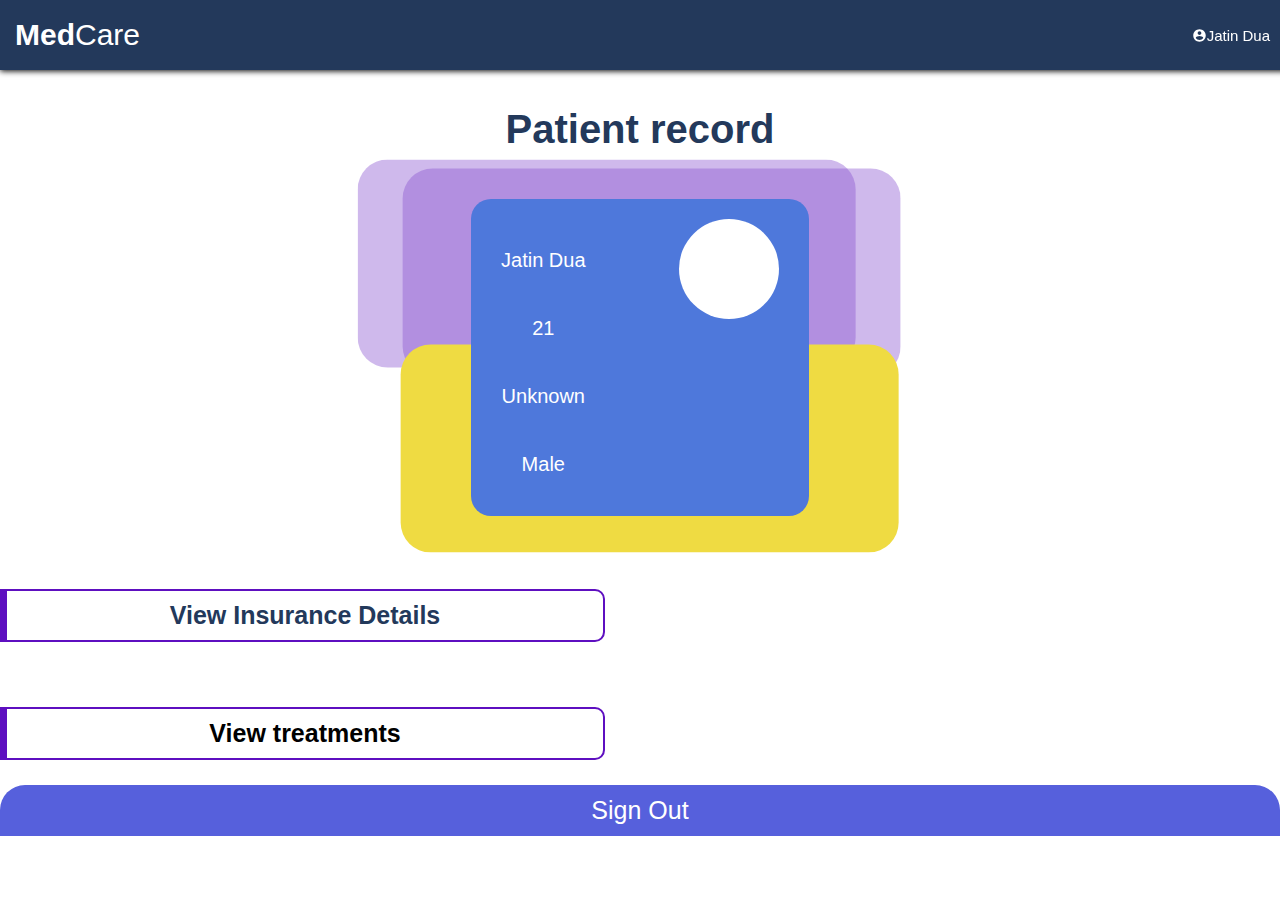
<file: index/index.html>
<!DOCTYPE html>
<html lang="en">

<head>
    <meta charset="UTF-8">
    <meta http-equiv="X-UA-Compatible" content="IE=edge">
    <meta name="viewport" content="width=device-width, initial-scale=1.0">
    <title>MedCare</title>
    <link rel="stylesheet" href="./style.css">
</head>

<body>
    <div id="root">
        <div class="App">
            <div>
                <div class="appbar">
                    <div class="slider">
                        <a href="doctor.html" class="home"><b>Med</b>Care</a>
                    </div>
                    <div class="appbar-user">
                        <span class="material" aria-hidden="true">
                            <svg class="MuiSvgIcon-root" focusable="false" viewBox="0 0 24 24" aria-hidden="true">
                                <path
                                    d="M12 2C6.48 2 2 6.48 2 12s4.48 10 10 10 10-4.48 10-10S17.52 2 12 2zm0 3c1.66 0 3 1.34 3 3s-1.34 3-3 3-3-1.34-3-3 1.34-3 3-3zm0 14.2c-2.5 0-4.71-1.28-6-3.22.03-1.99 4-3.08 6-3.08 1.99 0 5.97 1.09 6 3.08-1.29 1.94-3.5 3.22-6 3.22z">
                                </path>
                            </svg>
                        </span>
                        <p>Jatin Dua</p>
                    </div>
                </div>
            </div>
            <div id="container">

                <div id="title">
                    <h1>Patient record</h1>
                </div>
                <div id="card">
                    <div id="bg">
                        <svg width="543" height="393" viewBox="0 0 543 393" fill="none"
                            xmlns="http://www.w3.org/2000/svg">
                            <rect x="45" y="9" width="498" height="208" rx="30" fill="#8650D0" fill-opacity="0.4" />
                            <rect width="498" height="208" rx="30" fill="#8650D0" fill-opacity="0.4" />
                            <rect x="43" y="185" width="498" height="208" rx="30" fill="#EFDB42" />
                        </svg>
                    </div>
                    <div id="infoDiv">
                        <div id="circle"></div>
                        <div id="info">
                            <p>Jatin Dua</p>
                            <p>21</p>
                            <p>Unknown</p>
                            <p>Male</p>                     
                        </div>
                    </div>
                </div>
            </div>
                <div id="details">
                    <!-- <p>Birth certificate</p> -->
                    <p>View Insurance Details</p>
                    <p><a href="treatment.html" id="tra">View treatments</a></p>
                </div>
                <div id="insureBtn">
                    <button><a href="homepage.html">Sign Out</a></button>
                </div>
        </div>
</body>

</html>
</file>
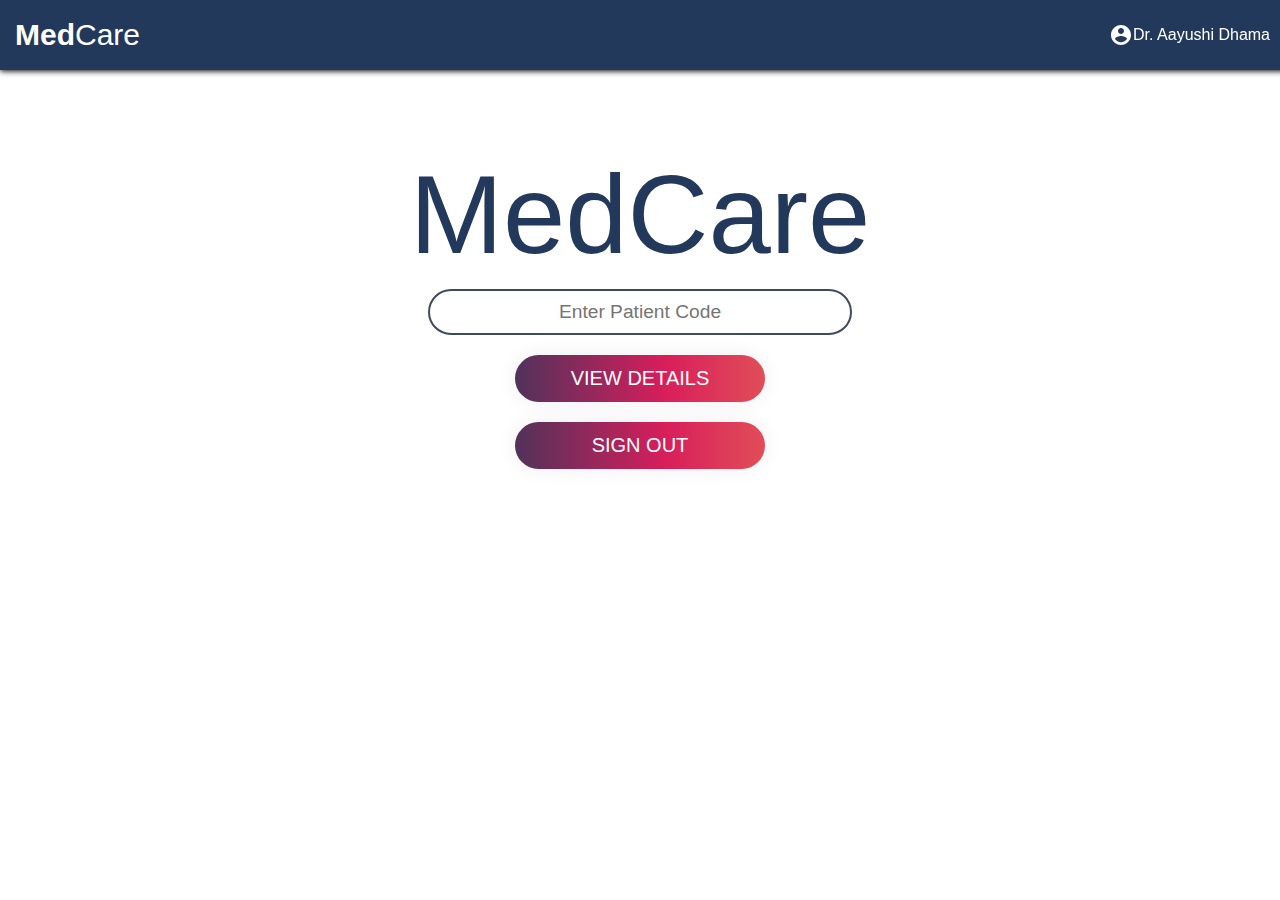
<file: Doctor/doctor.html>
<!DOCTYPE html>
<html lang="en">

<head>
    <meta charset="UTF-8">
    <meta http-equiv="X-UA-Compatible" content="IE=edge">
    <meta name="viewport" content="width=device-width, initial-scale=1.0">
    <link rel="stylesheet" href="doctor.css">
    <title>MedCare</title>
</head>

<body>
    <div id="root">
        <div class="App">
            <div>
                <div class="appbar">
                    <div class="slider">
                        <a href="doctor.html" class="home"><b>Med</b>Care</a>
                    </div>
                    <div class="appbar-user">
                        <span class="material" aria-hidden="true">
                            <svg class="MuiSvgIcon-root" focusable="false" viewBox="0 0 24 24" aria-hidden="true">
                                <path
                                    d="M12 2C6.48 2 2 6.48 2 12s4.48 10 10 10 10-4.48 10-10S17.52 2 12 2zm0 3c1.66 0 3 1.34 3 3s-1.34 3-3 3-3-1.34-3-3 1.34-3 3-3zm0 14.2c-2.5 0-4.71-1.28-6-3.22.03-1.99 4-3.08 6-3.08 1.99 0 5.97 1.09 6 3.08-1.29 1.94-3.5 3.22-6 3.22z">
                                </path>
                            </svg>
                        </span>
                        <p>Dr. Aayushi Dhama</p>
                    </div>
                </div>
            </div>
            <div id="join-quiz">
                <div id="join-quiz-div">
                    <div id="logo-name"><b>Med</b>Care</div>
                    <form action="treatment.html" target="_blank" >
                        <input id="q-code" type="text" placeholder="Enter Patient Code" value="" required>
                        <br>
                        <input type="submit" value="View Details">
                        <br>
                        <button class="join-button"><a href="homepage.html">Sign Out</a></button>
                        <!-- <button class="join-button"><a href="treatment.html">View Details</a></button> -->
                    </form>
                        
                </div>
            </div>
        </div>
    </div>
</body>

</html>
</file>
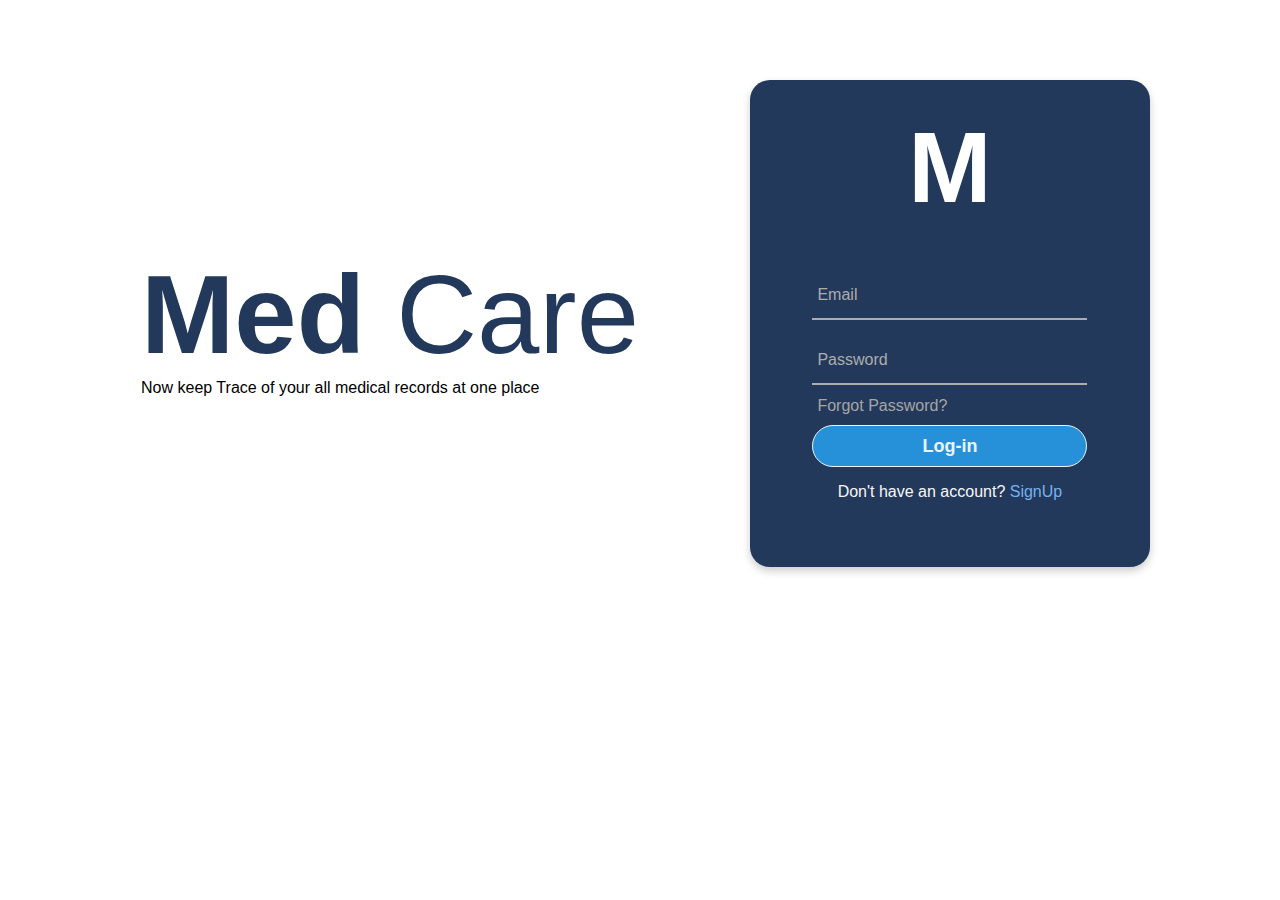
<file: homepage/homepage.html>
<!DOCTYPE html>
<html lang="en">

<head>
    <meta charset="UTF-8">
    <meta http-equiv="X-UA-Compatible" content="IE=edge">
    <meta name="viewport" content="width=device-width, initial-scale=1.0">
    <link rel="stylesheet" href="home.css">
    <title>MedCare</title>
</head>

<body>
    <div class="App">
        <div id="home">
            <div id="logo">
                <div id="logo-name">
                    <b>Med</b>
                    Care
                </div>
                <div id="description">
                    Now keep Trace of your all medical records at one place
                </div>
            </div>
            <div id="login-card">
                <label class="login-label"><b>M</b></label>
                <form method="post" action="doctor.html">
                    <div class="txt_feild">
                        <div class="txt_field">
                            <input type="text" required>
                            <span></span>
                            <label>Email</label>
                        </div>
                        <div class="txt_field">
                            <input type="password" required>
                            <span></span>
                            <label>Password</label>
                        </div>
                        <div class="pass">Forgot Password?</div>
                        <input type="submit" value="Log-in">
                        <div class="signup_link">
                            Don't have an account? <a href="signup.html">SignUp</a>
                        </div>
                </form>
            </div>
        </div>

    </div>
</body>

</html>
</file>
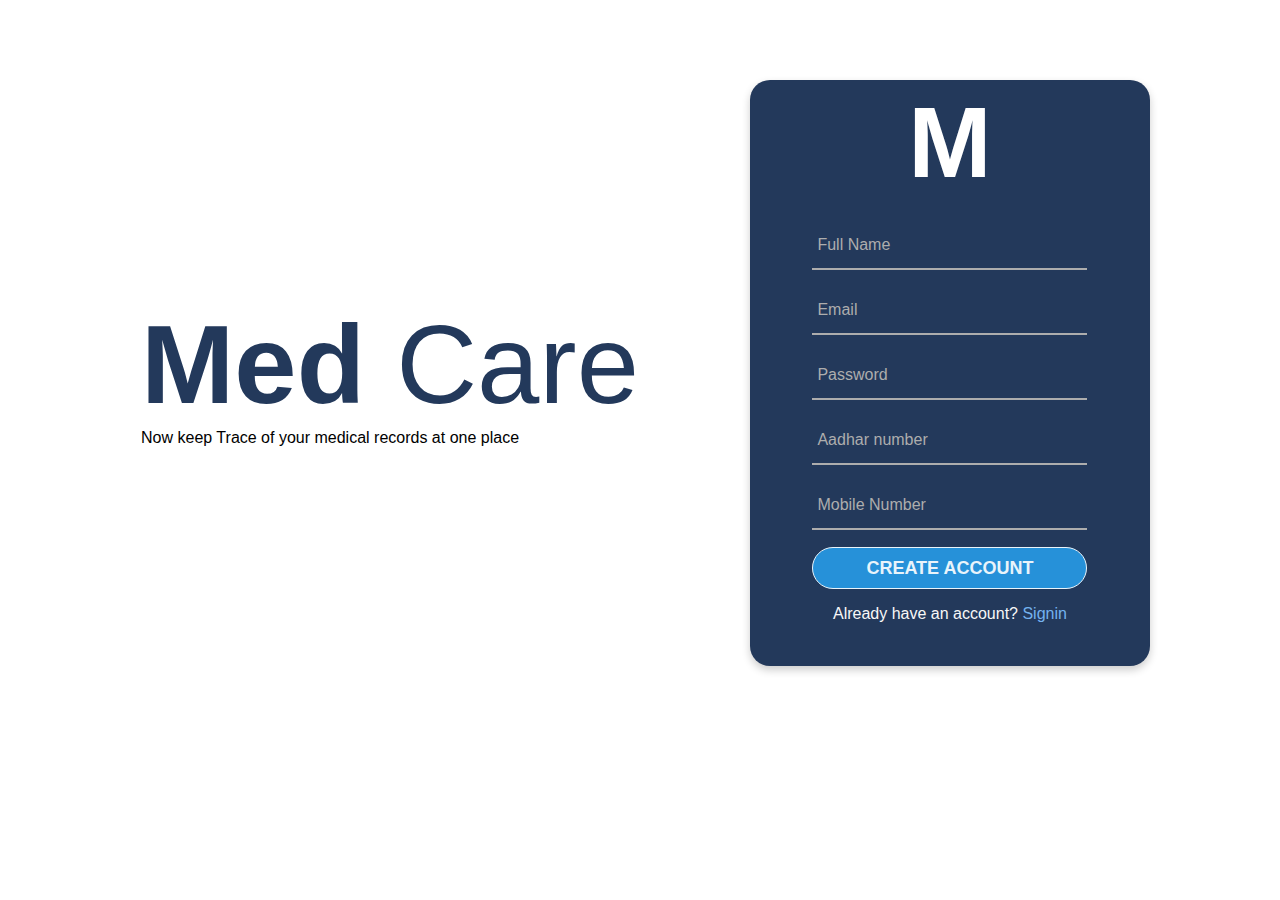
<file: Signup/signup.html>
<!DOCTYPE html>
<html lang="en">

<head>
    <meta charset="UTF-8">
    <meta http-equiv="X-UA-Compatible" content="IE=edge">
    <meta name="viewport" content="width=device-width, initial-scale=1.0">
    <link rel="stylesheet" href="signup.css">
    <title>MedCare</title>
</head>

<body>
    <div class="App">
        <div id="home">
            <div id="logo">
                <div id="logo-name">
                    <b>Med</b>
                    Care
                </div>
                <div id="description">
                    Now keep Trace of your medical records at one place
                </div>
            </div>
            <div id="login-card">
                <label class="login-label"><b>M</b></label>
                <form method="post" action="homepage.html">
                    <div class="txt_field">
                        <input type="text" required>
                        <span></span>
                        <label>Full Name</label>
                      </div>
                      <div class="txt_field">
                        <input type="text" required>
                        <span></span>
                        <label>Email</label>
                      </div>
                      <div class="txt_field">
                        <input type="password" required>
                        <span></span>
                        <label>Password</label>
                      </div>
                      <div class="txt_field">
                        <input type="text" required>
                        <span></span>
                        <label>Aadhar number</label>
                      </div>
                      <div class="txt_field">
                        <input type="text" required>
                        <span></span>
                        <label>Mobile Number</label>
                      </div>
                      <!-- <div class="pass">Forgot Password?</div> -->
                      <input type="submit" value="CREATE ACCOUNT">
                      <div class="signup_link">
                        Already have an account? <a href="homepage.html">Signin</a>
                      </div>
                </form>
            </div>
        </div>

    </div>
</body>

</html>
</file>
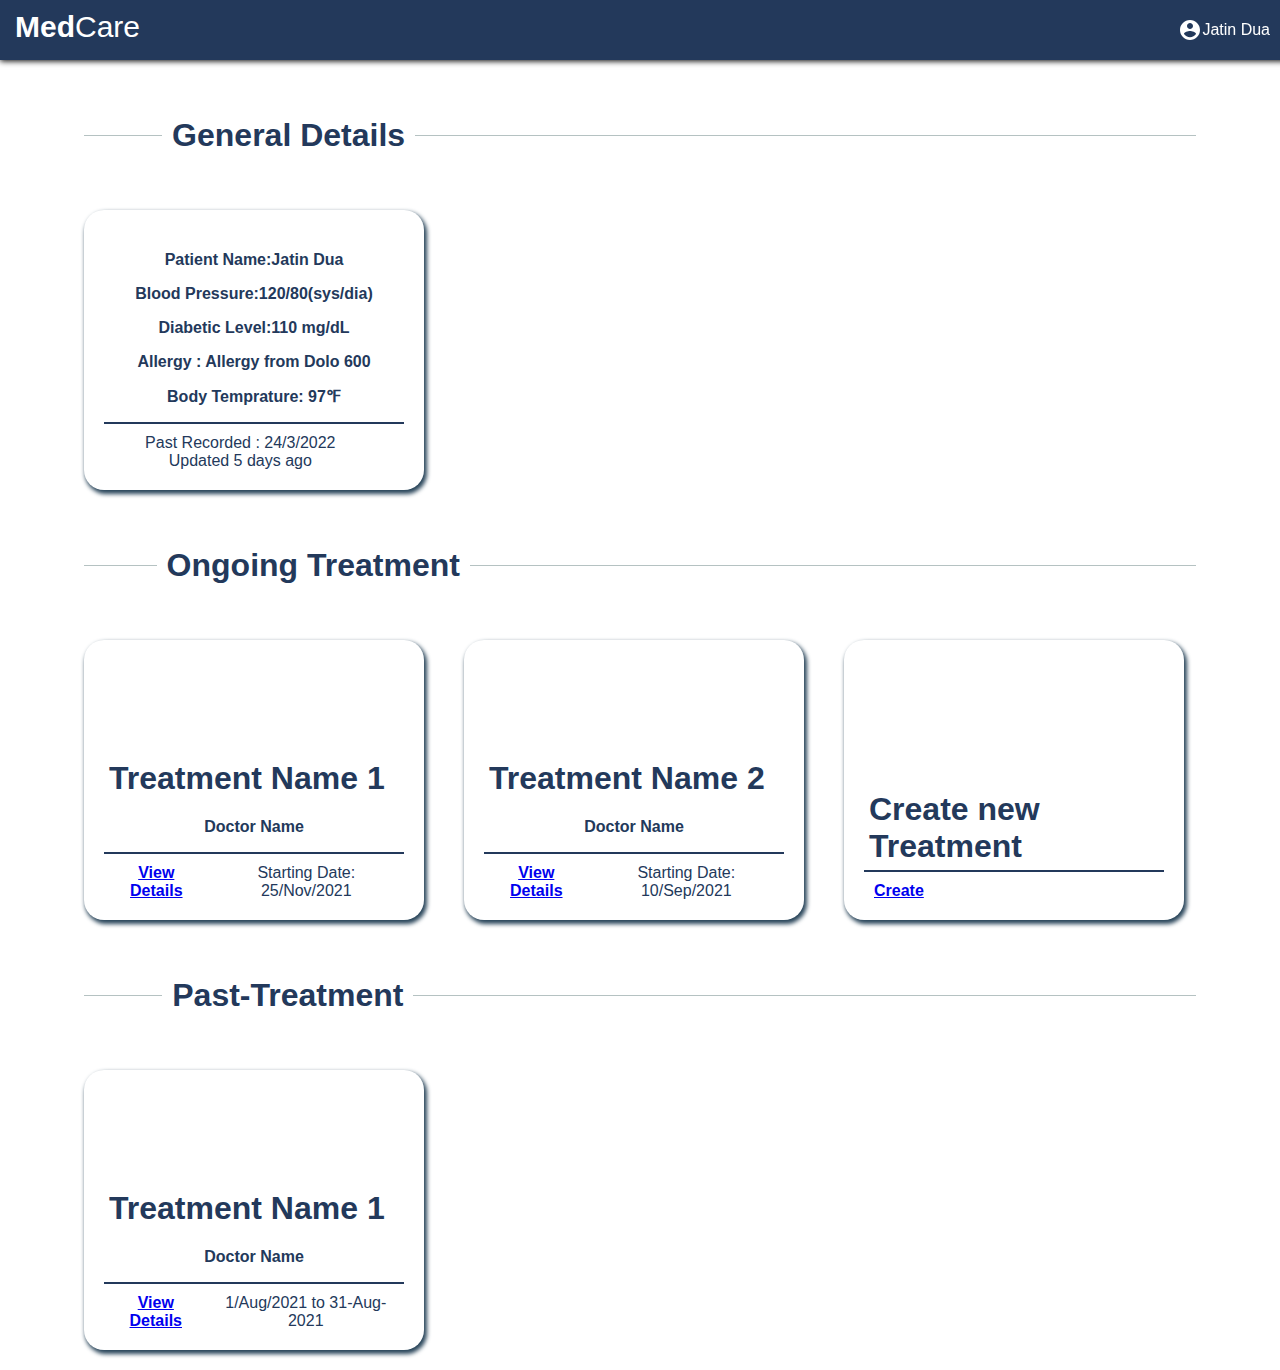
<file: treatment/treatment.html>
<!DOCTYPE html>
<html lang="en">

<head>
    <meta charset="UTF-8">
    <meta http-equiv="X-UA-Compatible" content="IE=edge">
    <meta name="viewport" content="width=device-width, initial-scale=1.0">
    <link rel="stylesheet" href="treatment.css">
    <title>MedCare</title>
</head>

<body>
    <div id="root">
        <div class="App">
            <div>
                <div class="appbar">
                    <div class="slider">
                        <a href="" class="home"><b>Med</b>Care</a>
                    </div>
                    <div class="appbar-user">
                        <span class="material" aria-hidden="true">
                            <svg class="MuiSvgIcon-root" focusable="false" viewBox="0 0 24 24" aria-hidden="true">
                                <path
                                    d="M12 2C6.48 2 2 6.48 2 12s4.48 10 10 10 10-4.48 10-10S17.52 2 12 2zm0 3c1.66 0 3 1.34 3 3s-1.34 3-3 3-3-1.34-3-3 1.34-3 3-3zm0 14.2c-2.5 0-4.71-1.28-6-3.22.03-1.99 4-3.08 6-3.08 1.99 0 5.97 1.09 6 3.08-1.29 1.94-3.5 3.22-6 3.22z">
                                </path>
                            </svg>
                        </span>
                        <p>Jatin Dua</p>
                    </div>
                </div>
            </div>
            <div class="dash-body">
                <div class="quizzes">
                    <div class="heading">
                        <div class="line-left"></div>
                        <h2>General Details</h2>
                        <div class="line"></div>
                    </div>
                    <div class="card-holder">
                        <div class="quiz-card">
                            <div>
                                <p class="card-code">Patient Name:Jatin Dua</p>
                                <p class="card-code">Blood Pressure:120/80(sys/dia)</p>
                                <p class="card-code">Diabetic Level:110 mg/dL</p>
                                <p class="card-code">Allergy :  Allergy from Dolo 600</p>
                                <p class="card-code">Body Temprature: 97&#8457; </p>
                            </div>
                            <div id="horizontal-line"></div>
                            <div id="row">
                                <!-- <div id="responses">
                                    <a href="/responses/61cde23136fbca0004eaced6" style="font-weight: bold;">View
                                        Details</a>
                                </div> -->
                                <div id="questions">&nbsp; &nbsp;&nbsp;&nbsp;&nbsp; Past Recorded : 24/3/2022 <br> &nbsp; &nbsp;&nbsp;&nbsp;&nbsp; Updated 5 days ago</div>
                            </div>

                        </div>

                    </div>
                </div>

                <div class="quizzes">
                    <div class="heading">
                        <div class="line-left"></div>
                        <h2>Ongoing Treatment </h2>
                        <div class="line"></div>
                    </div>
                    <div class="card-holder">
                        <div class="quiz-card">
                            <div>
                                <h1 id="created-quiz-title">Treatment Name 1</h1>
                                <p class="card-code">Doctor Name</p>
                            </div>
                            <div id="horizontal-line"></div>
                            <div id="row">
                                <div id="responses">
                                    <a href="/responses/61cde23136fbca0004eaced6" style="font-weight: bold;">View
                                        Details</a>
                                </div>
                                <div id="questions">Starting Date: 25/Nov/2021</div>
                            </div>
                        </div>
                        <div class="quiz-card">
                            <div>
                                <h1 id="created-quiz-title">Treatment Name 2</h1>
                                <p class="card-code">Doctor Name</p>
                            </div>
                            <div id="horizontal-line"></div>
                            <div id="row">
                                <div id="responses">
                                    <a href="/responses/61cde2f536fbca0004eaced7" style="font-weight: bold;">View
                                        Details</a>
                                </div>
                                <div id="questions">Starting Date: 10/Sep/2021</div>
                            </div>
                        </div>
                        <div class="quiz-card">
                            <div>
                                <h1 id="created-quiz-title">Create new Treatment</h1>

                            </div>
                            <div id="horizontal-line"></div>
                            <div id="row">
                                <div id="responses">
                                    <a href="/responses/61cde23136fbca0004eaced6" style="font-weight: bold;">Create</a>
                                </div>
                                <!-- <div id="questions">Starting Date: 25/Nov/2021</div> -->
                            </div>
                        </div>
                    </div>
                </div>
                <div class="quizzes">
                    <div class="heading">
                        <div class="line-left"></div>
                        <h2>Past-Treatment</h2>
                        <div class="line"></div>
                    </div>
                    <div class="card-holder">
                        <div class="quiz-card">
                            <div>
                                <h1 id="created-quiz-title">Treatment Name 1</h1>
                                <p class="card-code">Doctor Name</p>
                            </div>
                            <div id="horizontal-line"></div>
                            <div id="row">
                                <div id="responses">
                                    <a href="/responses/61cde23136fbca0004eaced6" style="font-weight: bold;">View
                                        Details</a>
                                </div>
                                <div id="questions">1/Aug/2021 to 31-Aug-2021</div>
                            </div>

                        </div>

                    </div>
                </div>
            </div>
        </div>
</body>

</html>
</file>
<file: index/style.css>
html{
    font-size: 62.5%;
}
:root {
    --dark-shadow: #29455a;
    --light-shadow: #b5c2c2;
    --primary: #fff;
    --secondary: #23395b;
    --accent-pink: #d81e5b;
    --accent-mustard: #f7c550;
    --gradient: linear-gradient(90deg,var(--secondary) -10%,var(--accent-pink) 30%,var(--accent-mustard));
    --glass-gradient: linear-gradient(to right bottom,rgba(14,22,36,0.2),rgba(216,30,91,0.2),rgba(97,77,31,0.2));
}
body {
    margin: 0;
    font-family: -apple-system,BlinkMacSystemFont,"Segoe UI","Roboto","Oxygen","Ubuntu","Cantarell","Fira Sans","Droid Sans","Helvetica Neue",sans-serif;
    -webkit-font-smoothing: antialiased;
    -moz-osx-font-smoothing: grayscale;
}
div{
    display: block;
}
.App {
    text-align: center;
    align-items: center;
    overflow: hidden;
    color: var(--secondary);
    font-family: "Nanum Gothic",sans-serif;
}
.appbar, .slider {
    z-index: 9;
    display: flex;
    background-color: var(--secondary);
}
.appbar {
    position: fixed;
    width: 100%;
    color: #ffff;
    padding: 0 15px 0 5px;
    justify-content: space-between;
    box-shadow: 0 1px 6px #000;
    font-size: 100%;
}
.home, .home b {
    font-size: 30px;
}
.home {
    text-align: center;
    font-style: normal;
    padding: 10px;
    color: var(--primary);
    text-decoration: none;
}
.slider {
    height: 70px;
    justify-content: center;
    align-items: center;
}
.appbar-user {
    display: flex;
    justify-content: space-between;
    align-items: center;
    padding: 5px;
    margin: 0 10px;
    font-size: 15px;
}
.material{
    width: 1em;
    height: 1em;
    overflow: hidden;
    font-size: 1.5rem;
    flex-shrink: 0;
    user-select: none;
}
.MuiSvgIcon-root {
    fill: currentColor;
    width: 1em;
    height: 1em;
    display: inline-block;
    font-size: 1.5rem;
    transition: fill 200ms cubic-bezier(0.4, 0, 0.2, 1) 0ms;
    flex-shrink: 0;
    user-select: none;
}
svg:not(:root) {
    overflow: hidden;
}
#logo-name {
    color: var(--secondary);
    font-size: 7rem;
    text-align: left;
    font-weight: 400;
    font-family: -apple-system,BlinkMacSystemFont,"Segoe UI",Roboto,Oxygen,Ubuntu,Cantarell,"Open Sans","Helvetica Neue",sans-serif;
}
#q-code {
    width: 400px;
    margin: 10px;
    padding: 10px;
    text-align: center;
    font-size: larger;
    border-radius: 50px;
    transition: width .8s ease-in-out;
    border: 2px solid #404a5e;
}
a{
    color: white;
}
#container
{
    display: flex;
    justify-content: center;
    /* align-items: center; */
    box-sizing: border-box;
    /* margin: 30px 0; */
    flex-direction: column;
    align-items: center;
    padding: 10px 95px 48px;
}
#title{
    font-size: 2.5rem;
    margin-top: 7rem;
    margin-bottom: 2rem;
}
#insureBtn button{
    outline: none;
    border: none;
    font-size: 3.75rem;
    width: 70%;
    color: #fff;
    background:#5660DC;
}
#insureBtn{
    background: #5660DC;
    padding: 2.5rem 1rem;
    display: grid;
    justify-items: center;
    border-top-left-radius: 3rem;
    border-top-right-radius: 3rem;
}
#details p{
    font-size:3.5rem;
    font-weight: 700;
    border-top-right-radius: 2rem;
    border-bottom-right-radius: 2rem;
    padding: 2rem;
    width: 90%;
    text-align: center;
    border: .25rem solid #5E0FC0;
    border-left: 1rem solid #5E0FC0;
}
#details{
    width: 100%;
    display: grid;
    gap: 2rem;
}
#info p{
    font-size: 3rem;
    color: #fff;
}
#info{
    padding-top: 2rem;
    display: grid;
    gap: .5rem;
}
#infoDiv{
    background: #4E78DB;
    display: flex;
    flex-direction: row-reverse;
    justify-content: space-between;
    border-radius: 2rem;
    padding: 3rem 4rem;
}
#infoDiv #circle{
    width: 13rem;
    height: 13rem;
    background: #fff;
    border-radius: 50%;
}
#card{
    position: relative;
    width: 80%;
}
#bg{
    position: absolute;
    z-index: -1;
    top: 50%;
    left: 50%;
    transform: translate(-52%,-50%);
}
@media (min-width:770px) {
    #title{
        font-size: 2rem;
    }
    #insureBtn button{
        font-size: 2.5rem;
    }
    #insureBtn{
        padding: 1rem .5rem;
        border-top-left-radius: 2.5rem;
        border-top-right-radius: 2.5rem;
    }
    #details p{
        font-size:2.5rem;
        border-top-right-radius: 1rem;
        border-bottom-right-radius: 1rem;
        padding: 1rem;
        border-left: .7rem solid #5E0FC0;
    }
    #details{
        width: 50%;
        gap: 1.5rem;
    }
    #info p{
        font-size: 2rem;
    }
    #info{
        padding-top: 1rem;
    }
    #infoDiv{
        background: #4E78DB;
        display: flex;
        flex-direction: row-reverse;
        justify-content: space-between;
        border-radius: 2rem;
        padding: 2rem 3rem;
    }
    #infoDiv #circle{
        width: 10rem;
        height:10rem;
        background: #fff;
        border-radius: 50%;
    }
    #card{
        position: relative;
        width: 31%;
    }
    #bg{
        position: absolute;
        z-index: -1;
        top: 50%;
        left: 50%;
        transform: translate(-52%,-50%);
    }
}
a{
    text-decoration: none;
}
#tra
{
    color: black;
}
</file>
<file: Doctor/doctor.css>
:root {
    --dark-shadow: #29455a;
    --light-shadow: #b5c2c2;
    --primary: #fff;
    --secondary: #23395b;
    --accent-pink: #d81e5b;
    --accent-mustard: #f7c550;
    --gradient: linear-gradient(90deg,var(--secondary) -10%,var(--accent-pink) 30%,var(--accent-mustard));
    --glass-gradient: linear-gradient(to right bottom,rgba(14,22,36,0.2),rgba(216,30,91,0.2),rgba(97,77,31,0.2));
}
body {
    margin: 0;
    font-family: -apple-system,BlinkMacSystemFont,"Segoe UI","Roboto","Oxygen","Ubuntu","Cantarell","Fira Sans","Droid Sans","Helvetica Neue",sans-serif;
    -webkit-font-smoothing: antialiased;
    -moz-osx-font-smoothing: grayscale;
}
div{
    display: block;
}
.App {
    text-align: center;
    align-items: center;
    overflow: hidden;
    color: var(--secondary);
    font-family: "Nanum Gothic",sans-serif;
}
.appbar, .slider {
    z-index: 9;
    display: flex;
    background-color: var(--secondary);
}
.appbar {
    position: fixed;
    width: 100%;
    color: #ffff;
    padding: 0 15px 0 5px;
    justify-content: space-between;
    box-shadow: 0 1px 6px #000;
}
.home, .home b {
    font-size: 30px;
}
.home {
    text-align: center;
    font-style: normal;
    padding: 10px;
    color: var(--primary);
    text-decoration: none;
}
.slider {
    height: 70px;
    justify-content: center;
    align-items: center;
}
.appbar-user {
    display: flex;
    justify-content: space-between;
    align-items: center;
    padding: 5px;
    margin: 0 10px;
}
.material{
    width: 1em;
    height: 1em;
    overflow: hidden;
    font-size: 1.5rem;
    flex-shrink: 0;
    user-select: none;
}
.MuiSvgIcon-root {
    fill: currentColor;
    width: 1em;
    height: 1em;
    display: inline-block;
    font-size: 1.5rem;
    transition: fill 200ms cubic-bezier(0.4, 0, 0.2, 1) 0ms;
    flex-shrink: 0;
    user-select: none;
}
svg:not(:root) {
    overflow: hidden;
}
#join-quiz {
    width: 100%;
    height: 100vh;
}
#join-quiz-div {
    display: flex;
    flex-direction: column;
    align-items: center;
    padding: 150px 100px 100px;
}
#logo-name {
    color: var(--secondary);
    font-size: 7rem;
    text-align: left;
    font-weight: 200;
    font-family: -apple-system,BlinkMacSystemFont,"Segoe UI",Roboto,Oxygen,Ubuntu,Cantarell,"Open Sans","Helvetica Neue",sans-serif;
}
#q-code {
    width: 400px;
    margin: 10px;
    padding: 10px;
    text-align: center;
    font-size: larger;
    border-radius: 50px;
    transition: width .8s ease-in-out;
    border: 2px solid #404a5e;
}
.join-button {
    margin: 10px;
    padding: 12px;
    font-size: 20px;
    width: 250px;
    text-transform: uppercase;
    transition: .5s;
    background-size: 200% auto;
    border-radius: 50px;
    border: none;
    background-image: var(--gradient);
    color: var(--primary);
    box-shadow: 0 0 20px #eee;
}
input[type="submit"]{
    margin: 10px;
    padding: 12px;
    font-size: 20px;
    width: 250px;
    text-transform: uppercase;
    transition: .5s;
    background-size: 200% auto;
    border-radius: 50px;
    border: none;
    background-image: var(--gradient);
    color: var(--primary);
    box-shadow: 0 0 20px #eee;
    cursor: pointer;
  }
a{
    color: white;
    text-decoration: none;
}
</file>
<file: homepage/home.css>
:root {
    --dark-shadow: #29455a;
    --light-shadow: #b5c2c2;
    --primary: #fff;
    --secondary: #23395b;
    --accent-pink: #d81e5b;
    --accent-mustard: #f7c550;
    --gradient: linear-gradient(90deg,var(--secondary) -10%,var(--accent-pink) 30%,var(--accent-mustard));
    --glass-gradient: linear-gradient(to right bottom,rgba(14,22,36,0.2),rgba(216,30,91,0.2),rgba(97,77,31,0.2));
}
*{
    margin: 0;
    padding: 0;
    box-sizing: border-box;
    font-family: "Poppins", sans-serif;
  }
#home, #logo
{
    display: flex;
} 
#home
{
    justify-content: center;
    align-items: center;
    background-color: var(--primary);
    padding: 30px;
} 
#logo {
    flex-direction: column;
    justify-content: flex-start;
    margin: 10px 5%;
}
#logo-name {
    color: var(--secondary);
    font-size: 7rem;
    text-align: left;
    font-weight: 200;
    font-family: -apple-system,BlinkMacSystemFont,"Segoe UI",Roboto,Oxygen,Ubuntu,Cantarell,"Open Sans","Helvetica Neue",sans-serif;
}
#logo-name b {
    font-size: 7rem;
    font-weight: 600;
}
#login-card {
    margin: 50px;
    display: flex;
    flex-direction: column;
    background-color: var(--secondary);
    align-items: center;
    width: 400px;
    transition: .3s;
    border-radius: 20px;
    padding-bottom: 50px;
    box-shadow: 0 4px 8px 0 rgb(0 0 0 / 20%);
}
#login-card .login-label {
    padding: 30px;
    color: var(--primary);
    font-size: 100px;
}
form .txt_field{
    position: relative;
    border-bottom: 2px solid #adadad;
    margin: 17px 0;
  }
.txt_field input{
    width: 95%;
    padding: 0 5px;
    height: 46px;
    font-size: 20px;
    border: none;
    background: none;
    outline: none;
    color:white
  }
  .txt_field label{
    position: absolute;
    top: 50%;
    left: 5px;
    color: #adadad;
    transform: translateY(-50%);
    font-size: 16px;
    pointer-events: none;
    transition: .5s;
  }
  .txt_field span::before{
    content: '';
    position: absolute;
    top: 40px;
    left: 0;
    width: 0%;
    height: 2px;
    background: #2691d9;
    transition: .5s;
  }
  .txt_field input:focus ~ label,
  .txt_field input:valid ~ label{
    top: -8px;
    color: #e9f4fb;
  }
  /* .txt_field input:focus ~ span::before,
  .txt_field input:valid ~ span::before{
    width: 100%;
  } */
  .pass{
    margin: -5px 0 10px 5px;
    color: #a6a6a6;
    cursor: pointer;
  }
  .pass:hover{
    text-decoration: underline;
  }
  input[type="submit"]{
    width: 100%;
    height: 42px;
    border: 1px solid;
    background: #2691d9;
    border-radius: 25px;
    font-size: 18px;
    color: #e9f4fb;
    font-weight: 700;
    cursor: pointer;
    outline: none;
  }
  input[type="submit"]:hover{
    border-color: #2691d9;
    transition: .5s;
  }
  .signup_link{
    margin: 16px 0;
    text-align: center;
    font-size: 16px;
    color: #f7f7f7;
  }
  .signup_link a{
    color: #74b2f0;
    text-decoration: none;
  }
  .signup_link a:hover{
    color: #ffffff;
    text-decoration: none;
    /* border: 2px solid black */
    /* border-radius:1px */
  }
  .signup_link a:hover{
    text-decoration: underline;
  }
</file>
<file: Signup/signup.css>
:root {
    --dark-shadow: #29455a;
    --light-shadow: #b5c2c2;
    --primary: #fff;
    --secondary: #23395b;
    --accent-pink: #d81e5b;
    --accent-mustard: #f7c550;
    --gradient: linear-gradient(90deg,var(--secondary) -10%,var(--accent-pink) 30%,var(--accent-mustard));
    --glass-gradient: linear-gradient(to right bottom,rgba(14,22,36,0.2),rgba(216,30,91,0.2),rgba(97,77,31,0.2));
}
*{
    margin: 0;
    padding: 0;
    box-sizing: border-box;
    font-family: "Poppins", sans-serif;
  }
#home, #logo
{
    display: flex;
} 
#home
{
    justify-content: center;
    align-items: center;
    background-color: var(--primary);
    padding: 30px;
} 
#logo {
    flex-direction: column;
    justify-content: flex-start;
    margin: 10px 5%;
}
#logo-name {
    color: var(--secondary);
    font-size: 7rem;
    text-align: left;
    font-weight: 200;
    font-family: -apple-system,BlinkMacSystemFont,"Segoe UI",Roboto,Oxygen,Ubuntu,Cantarell,"Open Sans","Helvetica Neue",sans-serif;
}
#logo-name b {
    font-size: 7rem;
    font-weight: 600;
}
#login-card {
    margin: 50px;
    display: flex;
    flex-direction: column;
    background-color: var(--secondary);
    align-items: center;
    width: 400px;
    transition: .3s;
    border-radius: 20px;
    padding-bottom: 27px;
    box-shadow: 0 4px 8px 0 rgb(0 0 0 / 20%);
}
#login-card .login-label {
    padding: 5px;
    color: var(--primary);
    font-size: 100px;
}
form .txt_field{
    position: relative;
    border-bottom: 2px solid #adadad;
    margin: 17px 0;
  }
.txt_field input{
    width: 95%;
    padding: 0 5px;
    height: 46px;
    font-size: 20px;
    border: none;
    background: none;
    outline: none;
    color: white;
  }
  .txt_field label{
    position: absolute;
    top: 50%;
    left: 5px;
    color: #adadad;
    transform: translateY(-50%);
    font-size: 16px;
    pointer-events: none;
    transition: .5s;
  }
  .txt_field span::before{
    content: '';
    position: absolute;
    top: 40px;
    left: 0;
    width: 0%;
    height: 2px;
    background: #2691d9;
    transition: .5s;
  }
  .txt_field input:focus ~ label,
  .txt_field input:valid ~ label{
    top: -5px;
    color: #e9f4fb;
  }
  /* .txt_field input:focus ~ span::before,
  .txt_field input:valid ~ span::before{
    width: 100%;
  } */
  .pass{
    margin: -5px 0 10px 5px;
    color: #a6a6a6;
    cursor: pointer;
  }
  .pass:hover{
    text-decoration: underline;
  }
  input[type="submit"]{
    width: 100%;
    height: 42px;
    border: 1px solid;
    background: #2691d9;
    border-radius: 25px;
    font-size: 18px;
    color: #e9f4fb;
    font-weight: 700;
    cursor: pointer;
    outline: none;
  }
  input[type="submit"]:hover{
    border-color: #2691d9;
    transition: .5s;
  }
  .signup_link{
    margin: 16px 0;
    text-align: center;
    font-size: 16px;
    color: #f7f7f7;
  }
  .signup_link a{
    color: #74b2f0;
    text-decoration: none;
  }
  .signup_link a:hover{
    color: #ffffff;
    text-decoration: none;
    /* border: 2px solid black */
    /* border-radius:1px */
  }
  .signup_link a:hover{
    text-decoration: underline;
  }
</file>
<file: treatment/treatment.css>
:root {
    --dark-shadow: #29455a;
    --light-shadow: #b5c2c2;
    --primary: #fff;
    --secondary: #23395b;
    --accent-pink: #d81e5b;
    --accent-mustard: #f7c550;
    --gradient: linear-gradient(90deg,var(--secondary) -10%,var(--accent-pink) 30%,var(--accent-mustard));
    --glass-gradient: linear-gradient(to right bottom,rgba(14,22,36,0.2),rgba(216,30,91,0.2),rgba(97,77,31,0.2));
}
body {
    margin: 0;
    font-family: -apple-system,BlinkMacSystemFont,"Segoe UI","Roboto","Oxygen","Ubuntu","Cantarell","Fira Sans","Droid Sans","Helvetica Neue",sans-serif;
    -webkit-font-smoothing: antialiased;
    -moz-osx-font-smoothing: grayscale;
}
div{
    display: block;
}
.App {
    text-align: center;
    align-items: center;
    overflow: hidden;
    color: var(--secondary);
    font-family: "Nanum Gothic",sans-serif;
}
.appbar, .slider {
    z-index: 9;
    display: flex;
    background-color: var(--secondary);
}
.appbar {
    position: fixed;
    width: 100%;
    color: #ffff;
    padding: 0 15px 0 5px;
    justify-content: space-between;
    box-shadow: 0 1px 6px #000;
}
.appbar-user {
    display: flex;
    justify-content: space-between;
    align-items: center;
    padding: 5px;
    margin: 0 10px;
}
.material{
    width: 1em;
    height: 1em;
    overflow: hidden;
    font-size: 1.5rem;
    flex-shrink: 0;
    user-select: none;
}
.MuiSvgIcon-root {
    fill: currentColor;
    width: 1em;
    height: 1em;
    display: inline-block;
    font-size: 1.5rem;
    transition: fill 200ms cubic-bezier(0.4, 0, 0.2, 1) 0ms;
    flex-shrink: 0;
    user-select: none;
}
svg:not(:root) {
    overflow: hidden;
}
.dash-body, .heading {
    display: flex;
    align-items: center;
}
.dash-body {
    flex-direction: column;
    margin-top: 80px;
}
.quizzes {
    width: 90%;
}
.heading {
    margin: 10px;
    flex-direction: row;
    justify-content: space-between;
}
.dash-body, .heading {
    display: flex;
    align-items: center;
}
.line, .line-left {
    height: 1px;
    background-color: var(--light-shadow);
    margin: 10px;
}
.line-left {
    flex-grow: 1;
}
h2 {
    display: block;
    font-size: 1.5em;
    margin-block-start: 0.83em;
    margin-block-end: 0.83em;
    margin-inline-start: 0px;
    margin-inline-end: 0px;
    font-weight: bold;
}
h2 {
    font-size: 2rem;
}
.line {
    flex-grow: 10;
}
.card-holder {
    display: flex;
    flex-direction: row;
    flex-wrap: wrap;
    justify-content: flex-start;
}
.quiz-card {
    display: flex;
    flex-direction: column;
    justify-content: flex-end;
    background-color: var(--primary);
    color: var(--secondary);
    box-shadow: var(--dark-shadow) 2px 3px 4px 1px;
    width: 300px;
    margin: 20px;
    border-radius: 20px;
    height: 250px;
    padding: 20px 20px 10px;
}
#created-quiz-title {
    font-size: 2rem;
    font-weight: 700;
    padding: 5px;
    margin-bottom: 0;
    text-align: left;
}
.card-code {
    font-weight: 700;
}
.label, p {
    font-size: 1rem;
}
p {
    display: block;
    margin-block-start: 1em;
    margin-block-end: 1em;
    margin-inline-start: 0px;
    margin-inline-end: 0px;
}
#horizontal-line {
    width: 300px;
    height: 2px;
    background-color: var(--secondary);
}
#row {
    display: flex;
    justify-content: space-between;
}
#questions, #responses {
    padding: 10px;
    font-size: 1rem;
}
#responses {
    float: left;
}
#questions {
    float: right;
}
.home, .home b {
    font-size: 30px;
}
.home {
    text-align: center;
    font-style: normal;
    padding: 10px;
    color: var(--primary);
    text-decoration: none;
}
</file>
